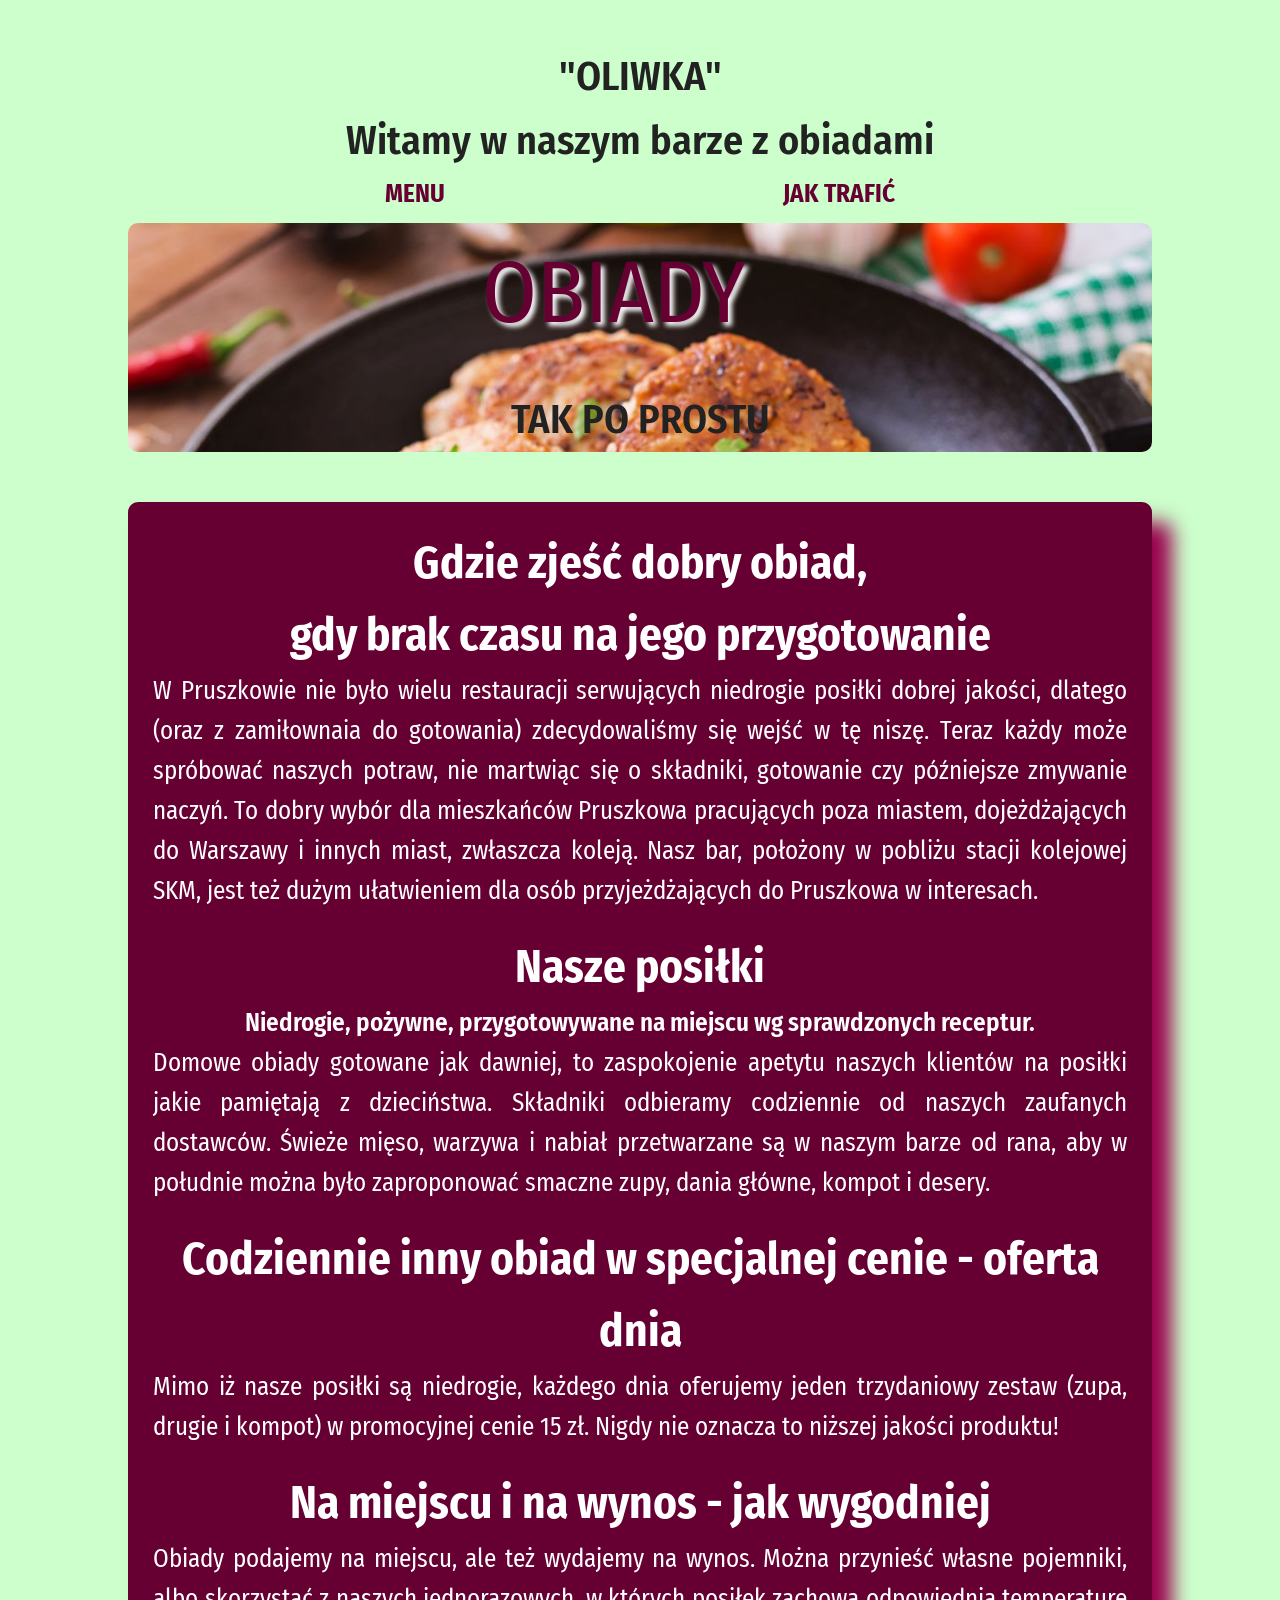
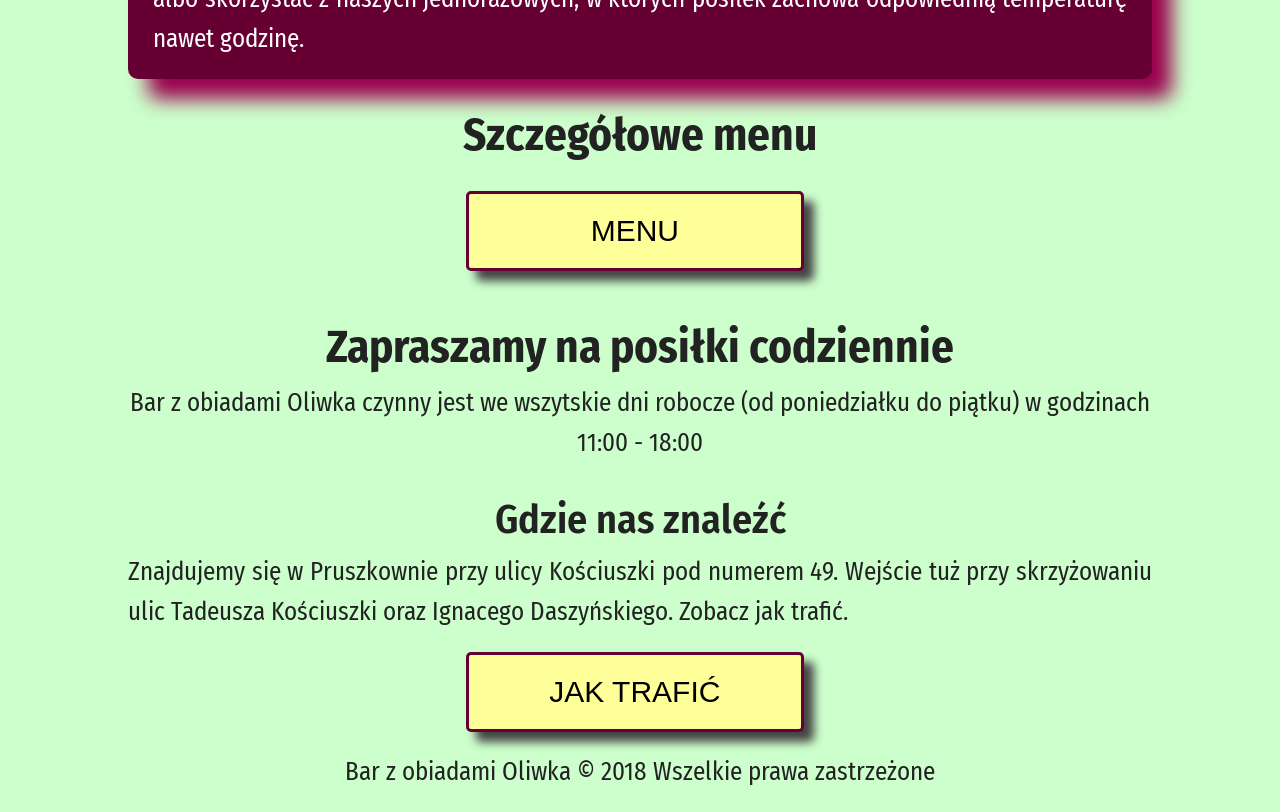
<file: index.html>
<!DOCTYPE html>
<html lang="pl">
<head>
	<meta charset="utf-8">
	<link href="https://fonts.googleapis.com/css?family=Fira+Sans+Condensed:400,400i,700,Open+Sans:400,700&amp;subset=latin-ext" rel="stylesheet">
	<title>Bar Oliwka</title>
	<link rel="stylesheet" type="text/css" href="style.css">
</head>
<body>
	<header>
		<div>
			<h3 class="welcome">"OLIWKA"<br>Witamy w naszym barze z obiadami</h3>
		</div>
		
<!-- LOGO MENU - kotwica do podstron: (1) menu; i do (2) gdzie nas znaleźć; na pasku kolor -->
		<div class="basic-nav">
			<nav>
			 <ul>
			 	<li id="ini-menu"><a href="menu.html">MENU</a></li>
			 	<li id="ini-location"><a href="how-to-find-us.html">JAK TRAFIĆ</a></li>
			 </ul>
			</nav>
		</div>
		
	</header>

	<main>
<!-- główny baner reklamowy baru ze zdjęciem -->
		<div class="banner">
			<h1>OBIADY</h1>
			<h3>TAK PO PROSTU</h3>
		</div>
<!-- o powodach założenia takiej działalności -->
		<section> 
			<div class="reason">
				<h2>Gdzie zjeść dobry obiad,<br>gdy brak czasu na jego przygotowanie</h2>
				<p>W Pruszkowie nie było wielu restauracji serwujących niedrogie posiłki dobrej jakości, dlatego (oraz z zamiłownaia do gotowania) zdecydowaliśmy się wejść w tę niszę. Teraz każdy może spróbować naszych potraw, nie martwiąc się o składniki, gotowanie czy późniejsze zmywanie naczyń. To dobry wybór dla mieszkańców Pruszkowa pracujących poza miastem, dojeżdżających do Warszawy i innych miast, zwłaszcza koleją. Nasz bar, położony w pobliżu stacji kolejowej SKM, jest też dużym ułatwieniem dla osób przyjeżdżających do Pruszkowa w interesach.</p>
			</div>
			
<!-- o ofercie obiadowej opisowo z kotwicą do 'menu' -->
			<div class="offer">
				<h2>Nasze posiłki</h2>
				<p id="cheap">Niedrogie, pożywne, przygotowywane na miejscu wg sprawdzonych receptur.</p> 
				<p>Domowe obiady gotowane jak dawniej, to zaspokojenie apetytu naszych klientów na posiłki jakie pamiętają z dzieciństwa. Składniki odbieramy codziennie od naszych zaufanych dostawców. Świeże mięso, warzywa i nabiał przetwarzane są w naszym barze od rana, aby w południe można było zaproponować smaczne zupy, dania główne, kompot i desery.</p>

				<h2>Codziennie inny obiad w specjalnej cenie - oferta dnia</h2>
				<p>Mimo iż nasze posiłki są niedrogie, każdego dnia oferujemy jeden trzydaniowy zestaw (zupa, drugie i kompot) w promocyjnej cenie 15 zł. Nigdy nie oznacza to niższej jakości produktu!</p>
				
				<h2>Na miejscu i na wynos - jak wygodniej</h2>
				<p>Obiady podajemy na miejscu, ale też wydajemy na wynos. Można przynieść własne pojemniki, albo skorzystać z naszych jednorazowych, w których posiłek zachowa odpowiednią temperaturę nawet godzinę.</p>
			</div>
			</section>
			<div>
				<h2>Szczegółowe menu</h2>
				<a href="menu.html"><button class="button">MENU</button></a> 
			</div>
	<!-- dni i godziny otwarcia -->
			<div class="hours">
				<h2>Zapraszamy na posiłki codziennie</h2>
				<p>Bar z obiadami Oliwka czynny jest we wszytskie dni robocze (od poniedziałku do piątku) w godzinach 11:00 - 18:00</p>
			</div>

<!-- dwa przyciski przekierowujące do: (1) menu i (2) Jak trafić -->
		

	</main>

	<footer>

<!-- gdzie nas znaleźć z adresem, telefonem i mapką -->
		<div>
			<h3>Gdzie nas znaleźć</h3>
			<p>Znajdujemy się w Pruszkownie przy ulicy Kościuszki pod numerem 49. Wejście tuż przy skrzyżowaniu ulic Tadeusza Kościuszki oraz Ignacego Daszyńskiego. Zobacz jak trafić.</p>
			<a href="how-to-find-us.html"><button class="location button">JAK TRAFIĆ</button></a>
		</div>
		<div id="footer">Bar z obiadami Oliwka &copy; 2018 Wszelkie prawa zastrzeżone</div>
	
	</footer>
</body>
</html>
</file>
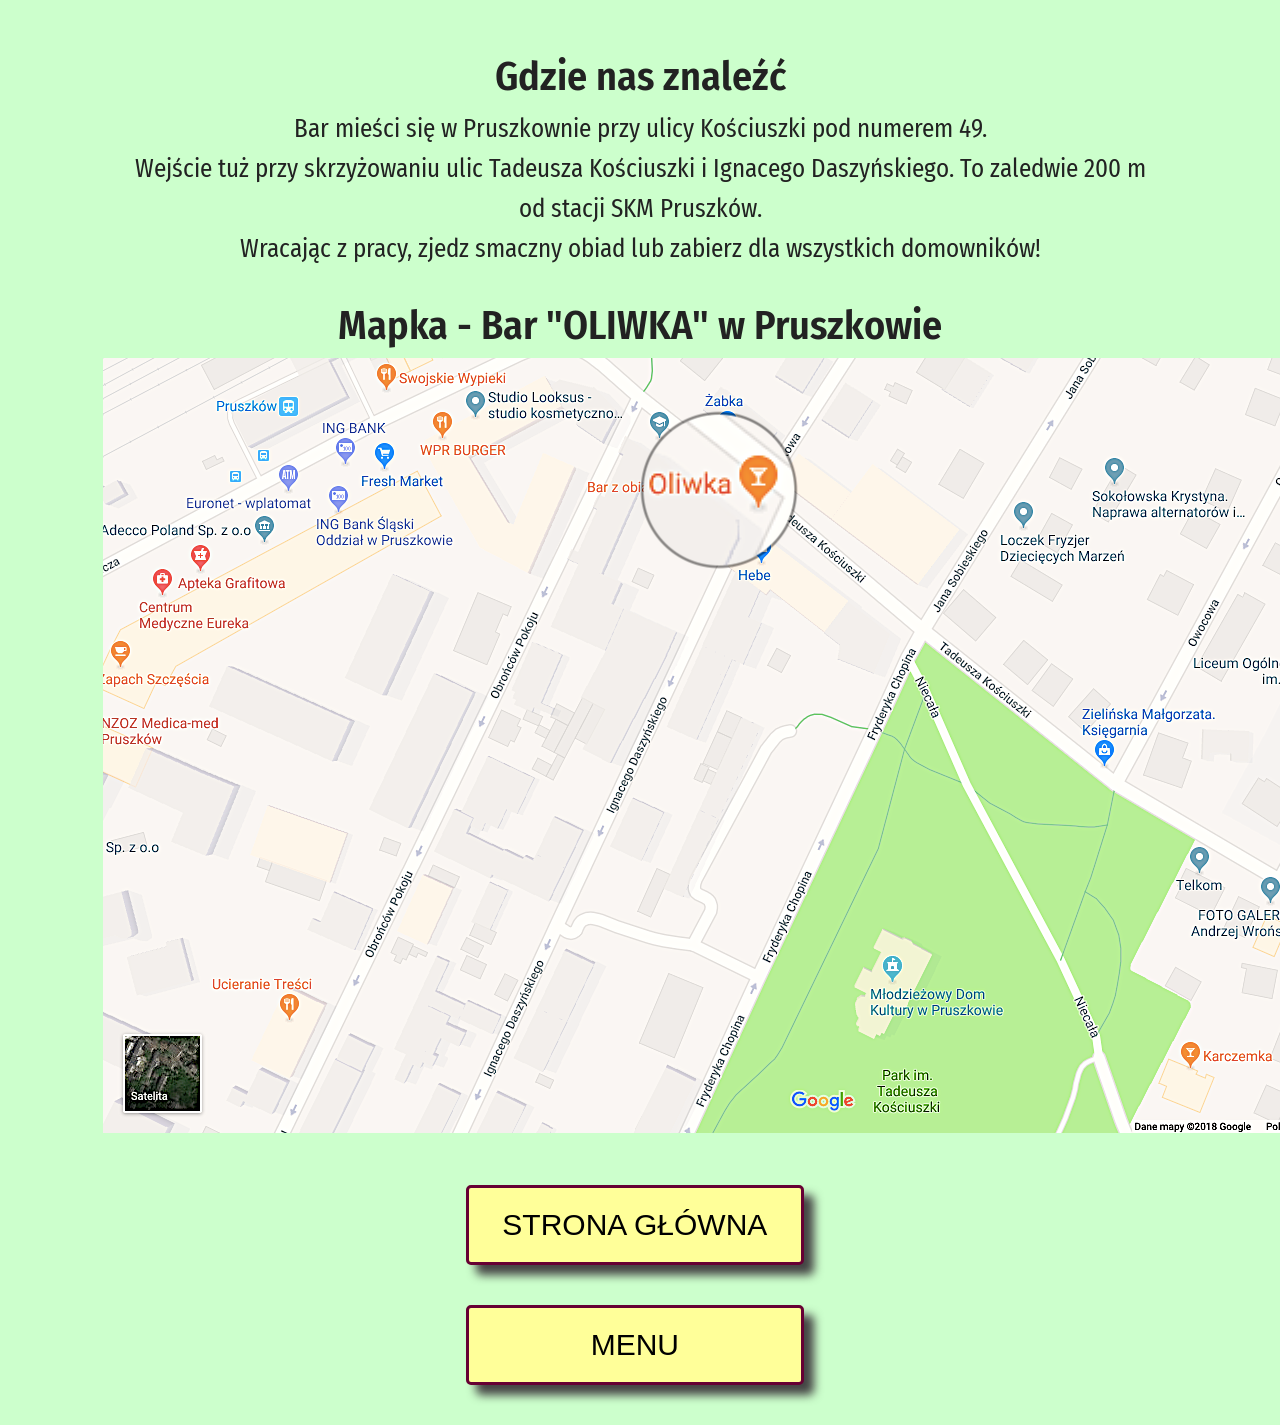
<file: how-to-find-us.html>
<!DOCTYPE html>
<html lang="pl">
<head>
	<meta charset="UTF-8">
	<link href="https://fonts.googleapis.com/css?family=Fira+Sans+Condensed:400,400i,700,Open+Sans:400,700&amp;subset=latin-ext" rel="stylesheet">
	<title>Jak nas znaleźć</title>
	<link rel="stylesheet" type="text/css" href="style.css">
</head>
<body>
	<div class="directions">
		<h3>Gdzie nas znaleźć</h3>
		<p>Bar mieści się w Pruszkownie przy ulicy Kościuszki pod numerem 49.</p>
		<p>Wejście tuż przy skrzyżowaniu ulic Tadeusza Kościuszki i Ignacego Daszyńskiego. To zaledwie 200 m od stacji SKM Pruszków.</p> 
		<p>Wracając z pracy, zjedz smaczny obiad lub zabierz dla wszystkich domowników!</p>
	</div>
	<div class="map">
		<h3>Mapka - Bar "OLIWKA" w Pruszkowie</h3>
		<img src="img/Lokalizacja.png" alt="mapka">
	</div>
	
	<div class="button">
		<a href="index.html"><button class="back-to-main">STRONA GŁÓWNA</button></a>
	</div>

	<div class="button">
		<a href="menu.html"><button>MENU</button></a>
	</div>

</body>
</html>
</file>
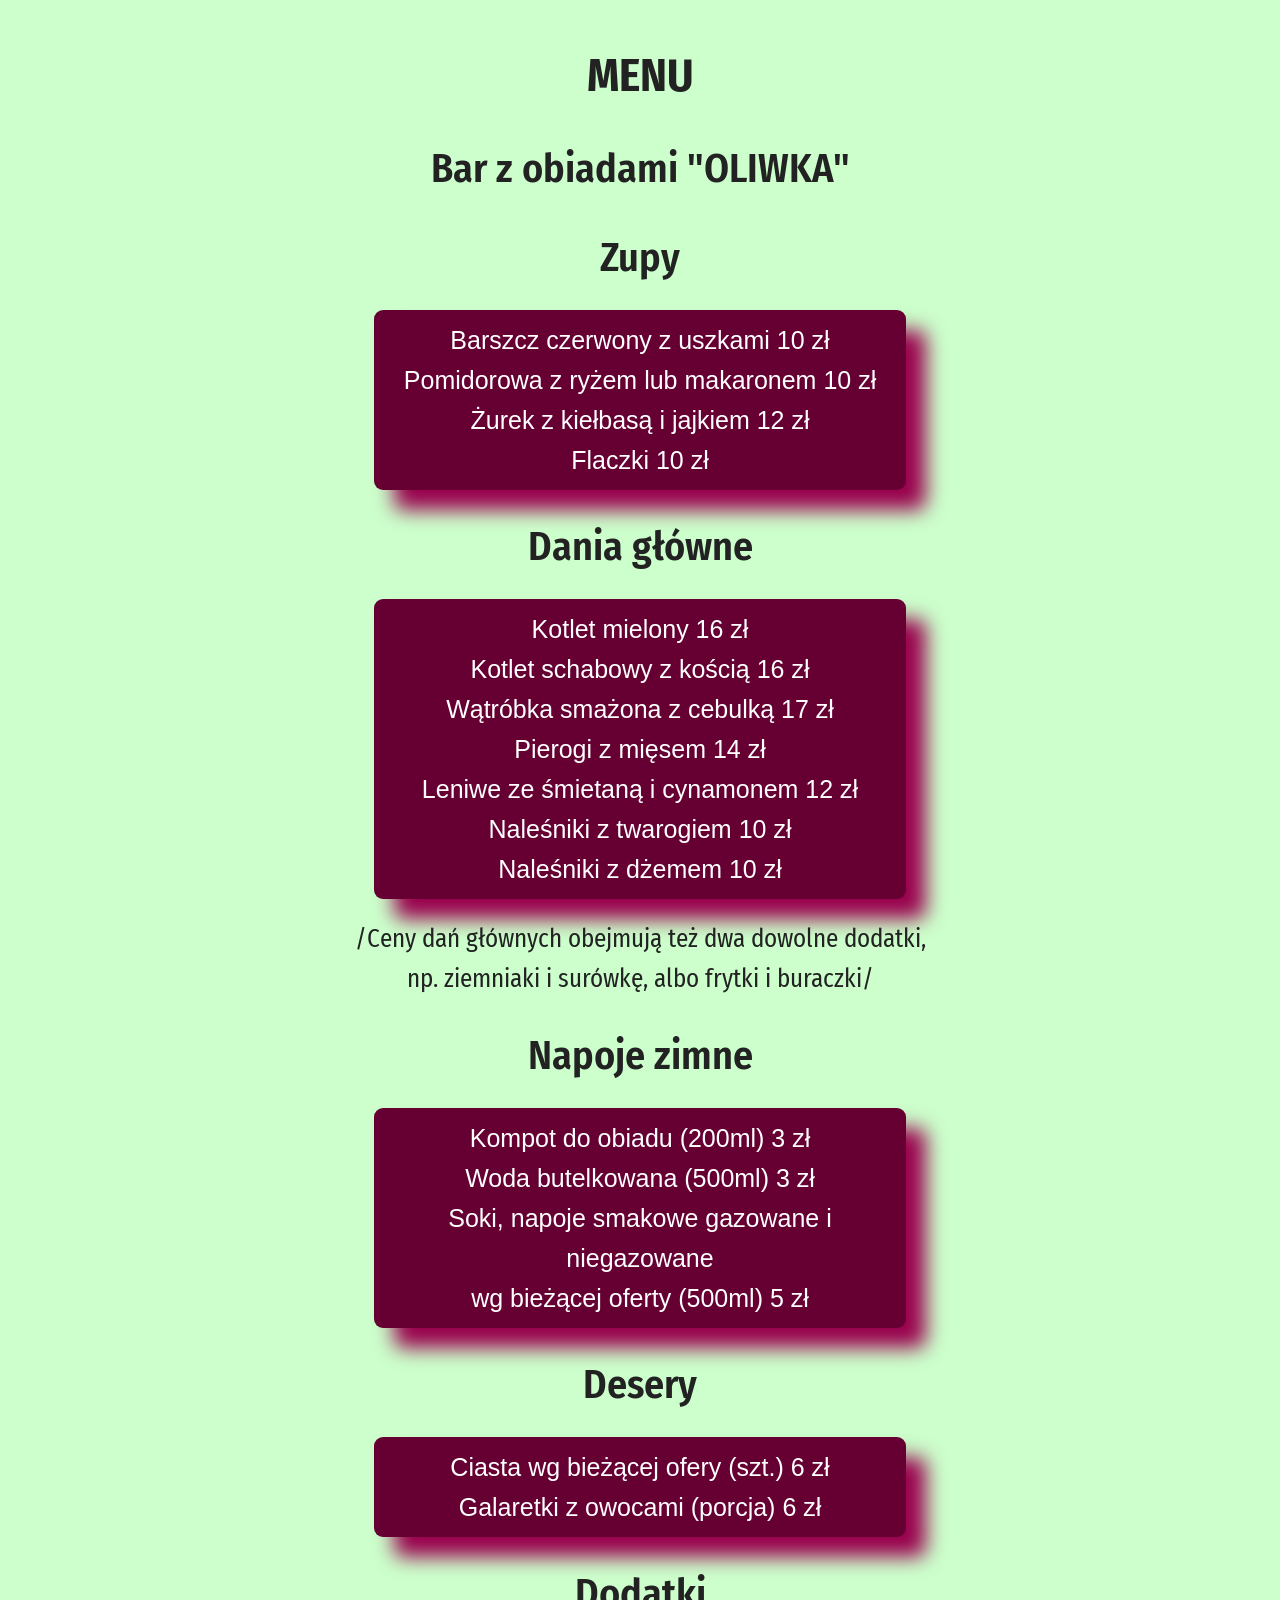
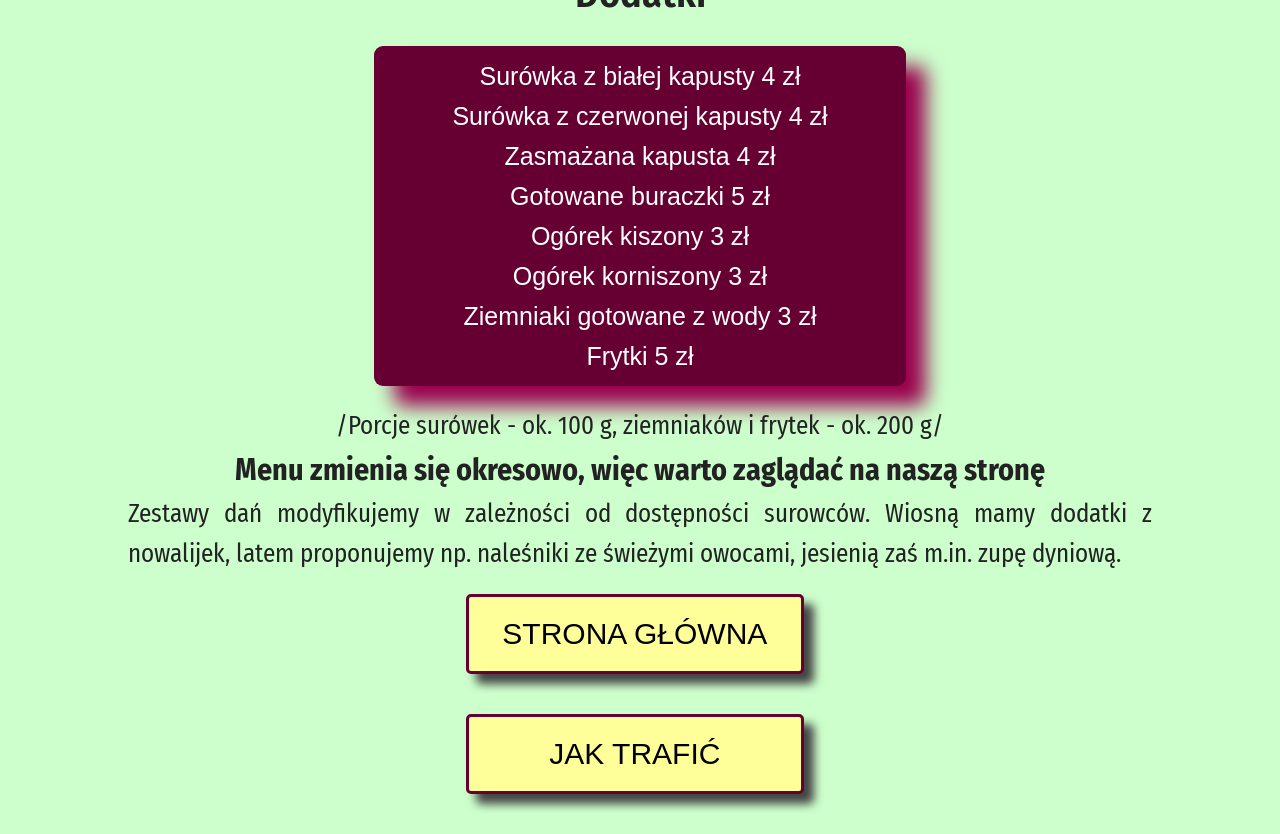
<file: menu.html>
<!DOCTYPE html>
<html lang="pl">
<head>
	<meta charset="UTF-8">
	<link href="https://fonts.googleapis.com/css?family=Fira+Sans+Condensed:400,400i,700,Open+Sans:400,700&amp;subset=latin-ext" rel="stylesheet">
	<title>Menu</title>
	<link rel="stylesheet" type="text/css" href="style.css">
</head>
<body>
	<div class="menu">
			<h2>MENU</h2>
			<h3 class="welcome">Bar z obiadami "OLIWKA"</h3>

			<h3>Zupy</h3>

				<ul class="menu-list">
					<li>Barszcz czerwony z uszkami 10 zł</li>
					<li>Pomidorowa z ryżem lub makaronem 10 zł</li>
					<li>Żurek z kiełbasą i jajkiem 12 zł</li>
					<li>Flaczki 10 zł</li>
				</ul>
	

			<h3>Dania główne</h3>

				<ul class="menu-list">
					<li>Kotlet mielony 16 zł</li>
					<li>Kotlet schabowy z kością 16 zł</li>
					<li>Wątróbka smażona z cebulką 17 zł</li>
					<li>Pierogi z mięsem 14 zł</li>
					<li>Leniwe ze śmietaną i cynamonem 12 zł</li>
					<li>Naleśniki z twarogiem 10 zł</li>
					<li>Naleśniki z dżemem 10 zł</li>
				</ul>
	
			
			<p class="main-manu-price">/Ceny dań głównych obejmują też dwa dowolne dodatki,<br>np. ziemniaki i surówkę, albo frytki i buraczki/</p>
			
			<h3>Napoje zimne</h3>

				<ul class="menu-list">
					<li>Kompot do obiadu (200ml) 3 zł</li>
					<li>Woda butelkowana (500ml) 3 zł</li>
					<li>Soki, napoje smakowe gazowane i niegazowane<br>wg bieżącej oferty (500ml) 5 zł</li>
				</ul>
	
			
			<h3>Desery</h3>

				<ul class="menu-list">
					<li>Ciasta wg bieżącej ofery (szt.) 6 zł</li>
					<li>Galaretki z owocami (porcja) 6 zł</li>
				</ul>
	
			
			<h3>Dodatki</h3>

				<ul class="menu-list">
					<li>Surówka z białej kapusty 4 zł</li>
					<li>Surówka z czerwonej kapusty 4 zł</li>
					<li>Zasmażana kapusta 4 zł</li>
					<li>Gotowane buraczki 5 zł</li>
					<li>Ogórek kiszony 3 zł</li>
					<li>Ogórek korniszony 3 zł</li>
					<li>Ziemniaki gotowane z wody 3 zł</li>
					<li>Frytki 5 zł</li>
				</ul>
	
			<p class="main-manu-price">/Porcje surówek - ok. 100 g, ziemniaków i frytek - ok. 200 g/</p>

			<h4 id="menu-change">Menu zmienia się okresowo, więc warto zaglądać na naszą stronę</h4>
			<p>Zestawy dań modyfikujemy w zależności od dostępności surowców. Wiosną mamy dodatki z nowalijek, latem proponujemy np. naleśniki ze świeżymi owocami, jesienią zaś m.in. zupę dyniową.</p>
		</div>
		<div>
			<a href="index.html"><button class="back-to-main button">STRONA GŁÓWNA</button></a>
		</div>
		<div>
			<a href="how-to-find-us.html"><button class="location button">JAK TRAFIĆ</button></a>

		</div>
		
</body>
</html>
</file>
<file: style.css>
/* http://meyerweb.com/eric/tools/css/reset/ 
   v2.0 | 20110126
   License: none (public domain)
   This resets the webbrowsers styles and allowes set the developer's ones
*/

html, body, div, span, applet, object, iframe,
h1, h2, h3, h4, h5, h6, p, blockquote, pre,
a, abbr, acronym, address, big, cite, code,
del, dfn, em, img, ins, kbd, q, s, samp,
small, strike, strong, sub, sup, tt, var,
b, u, i, center,
dl, dt, dd, ol, ul, li,
fieldset, form, label, legend,
table, caption, tbody, tfoot, thead, tr, th, td,
article, aside, canvas, details, embed, 
figure, figcaption, footer, header, hgroup, 
menu, nav, output, ruby, section, summary,
time, mark, audio, video {
	margin: 0;
	padding: 0;
	border: 0;
	font-size: 100%;
	font: inherit;
	vertical-align: baseline;
}
/* HTML5 display-role reset for older browsers */
article, aside, details, figcaption, figure, 
footer, header, hgroup, menu, nav, section {
	display: block;
}
body {
	line-height: 1.6;
}
ol, ul {
	list-style: none;
}
blockquote, q {
	quotes: none;
}
blockquote:before, blockquote:after,
q:before, q:after {
	content: '';
	content: none;
}
table {
	border-collapse: collapse;
	border-spacing: 0;
}

html {
	font-family: 'Open Sans', sans-serif;
	font-family: 'Fira Sans Condensed', sans-serif;
	font-size: 25px;
	color: #222222;
}

/* Moje własne formatowanie 
Elementy globalne */

html {
	max-width: 80%;
	background-color: #ccffcc;
	margin: 20px auto;
}

section {
	background-color: #660033;
	border-radius: 10px;
	box-shadow: 20px 20px 20px #99004d;
	color: #FFFFFF;
	padding: 5px 25px 20px;

}

h1, h2, h3, h4 {
	text-align: center;
}

h1 {
	font-size: 350%;
	color: #660033;
	margin-top: 30px;
}

h2 {
	font-size: 180%;
	font-weight: 700;
	margin-top: 20px;
}

h3 {
	font-size: 160%;
	font-weight: 600;
	margin-top: 25px;
}

h4 {
	font-size: 120%;
}

/* przyciski przekierowujące na podstrony */

button {
	position: relative;
	left: 33%;
	width: 33%;
	font-size: 120%;
	margin: 20px auto;
	border: 3px solid #660033;
	border-radius: 5px;
	box-shadow: 10px 10px 10px #444444;
	padding: 20px;
	background-color: #ffff99;
	cursor: pointer;
}

button:hover {
	background-color: #660033;
	border: 3px solid #660033;
	box-shadow: 10px 10px 10px #444444;
	color: #FFFFFF;
}

a {
	text-decoration: none;
	color: #000000;
}

p {
	text-align: justify;
}

ul {
	text-align: center;
}

/* mapa na stronie 'kontakt' */

.map {
	margin: 20px auto;
}

.map img {
	margin-left: -25px;
}

.directions p {
	text-align: center;
}

/* wykaz menu - dania główne  */

.main-manu-price {
	text-align: center;
}

.menu-list {
	font-family: helvetica, sans-serif;
	max-width: 50%;
	background-color: #660033;
	box-shadow: 20px 20px 20px #99004d;
	border-radius: 9px;
	color: #FFFFFF;
	margin: 20px auto;
	padding: 10px;
}

#menu-change {
	font-weight: 700;
}

#cheap {
	text-align: center;
	font-weight: 600;
}

/* banner ze strony głównej 'bistro-main.html' */

.banner {
	background-size: 100%;
	background-image: url("img/kotlety.jpg");
	background-repeat: no-repeat;
	margin: 50px auto;
	border-radius: 10px;
}

.banner h1 {
	text-shadow: 4px 4px 5px #FFFFFF;
}

.hours p {
	text-align: center;
}

nav li {
	display: inline-block;
	margin-bottom: 20px;
}

ul #ini-menu {
	float: left;
	margin-left: 25%;
	border: 1px solid #ccffcc;
	font-weight: 700;
}

ul #ini-location {
	float: right;
	margin-right: 25%;
	border: 1px solid #ccffcc;
	font-weight: 700;
}

#ini-menu a {
max-width: 20%;
color: #660033;
}

#ini-location a {
max-width: 20%;
color: #660033;
}

#footer {
	text-align: center;
}
</file>
